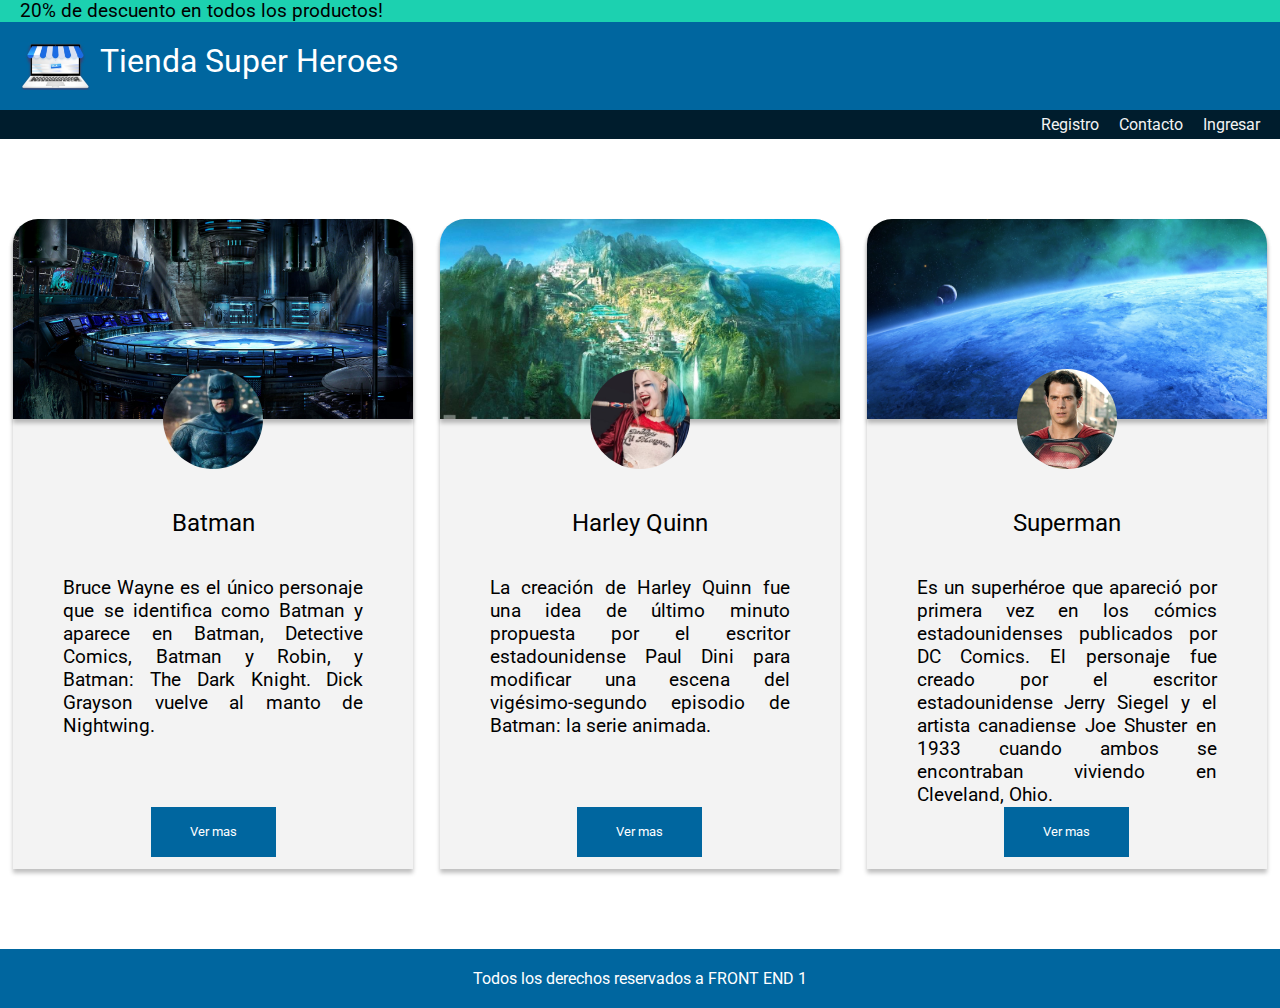
<file: index.html>
<!DOCTYPE html>
<html lang="en">
<head>
    <meta charset="UTF-8">
    <meta http-equiv="X-UA-Compatible" content="IE=edge">
    <meta name="viewport" content="width=device-width, initial-scale=1.0">
    <title>Inicio</title>
    <link rel="stylesheet" href="https://use.fontawesome.com/releases/v5.8.1/css/all.css" integrity="sha384-50oBUHEmvpQ+1lW4y57PTFmhCaXp0ML5d60M1M7uH2+nqUivzIebhndOJK28anvf" crossorigin="anonymous">
    <link rel="preconnect" href="https://fonts.gstatic.com">
    <link href="https://fonts.googleapis.com/css2?family=Roboto&display=swap" rel="stylesheet">
    <link href="css/style.css" rel="stylesheet">
</head>

<body>

  <header>
      <h3 class = "uno">20% de descuento en todos los productos!</h3>
      <div class="">
        <img class = "icono_shop" src="./img/icon.jpg" alt="icono de shop">
        <h1 class = "dos">Tienda Super Heroes</h1>
      </div>

      <nav>
          <a href="./registro.html">Registro</a>
          <a href="./contacto.html">Contacto</a>
          <a href="./login.html">Ingresar</a>
      </nav>

  </header>


    <main class="superheroes">

        <article class = "cajaBatman">

            <i class="fas fa-heart"></i>
            <img class = "fondo" src="./img/bg-batman.jpg" alt = "Fondo Batman" >
            <img class = "icon" src="./img/batman.jpg" alt = "Batman" >
            <h2>Batman</h2>
            <p>Bruce Wayne es el único personaje que se identifica como Batman y aparece en Batman, Detective Comics, Batman y Robin, y Batman: The Dark Knight. Dick Grayson vuelve al manto de Nightwing.</p>
            <button type="submit">Ver mas</button>

        </article>

        <article class = "cajaHarley">

            <i class="fas fa-heart"></i>
            <img class = "fondo" src="./img/bg-wonderw.jpg" alt = "Fondo Mujer Maravilla" >
            <img class = "icon" src="./img/harley.jpg" alt = "Harley Quinn" >
            <h2>Harley Quinn</h2>
            <p>La creación de Harley Quinn fue una idea de último minuto propuesta por el escritor estadounidense Paul Dini para modificar una escena del vigésimo-segundo episodio de Batman: la serie animada. </p>
            <a href="./img/harley.jpg"> <button type="submit">Ver mas</button></a>

        </article>

        <article class = "cajaSuperman">

            <i class="fas fa-heart"></i>
            <img class = "fondo" src="./img/bg-superman.jpg" alt = "Fondo Superman" >
            <img class = "icon" src="./img/superman.jpg" alt = "Batman" >
            <h2>Superman</h2>
            <p>Es un superhéroe que apareció por primera vez en los cómics estadounidenses publicados por DC Comics. ​El personaje fue creado por el escritor estadounidense Jerry Siegel y el artista canadiense Joe Shuster en 1933 cuando ambos se encontraban viviendo en Cleveland, Ohio. </p>
            <button type="submit">Ver mas</button>

        </article>

    </main>

    <footer>
        <p>Todos los derechos reservados a FRONT END 1 </p>
    </footer>

</body>
</html>
</file>
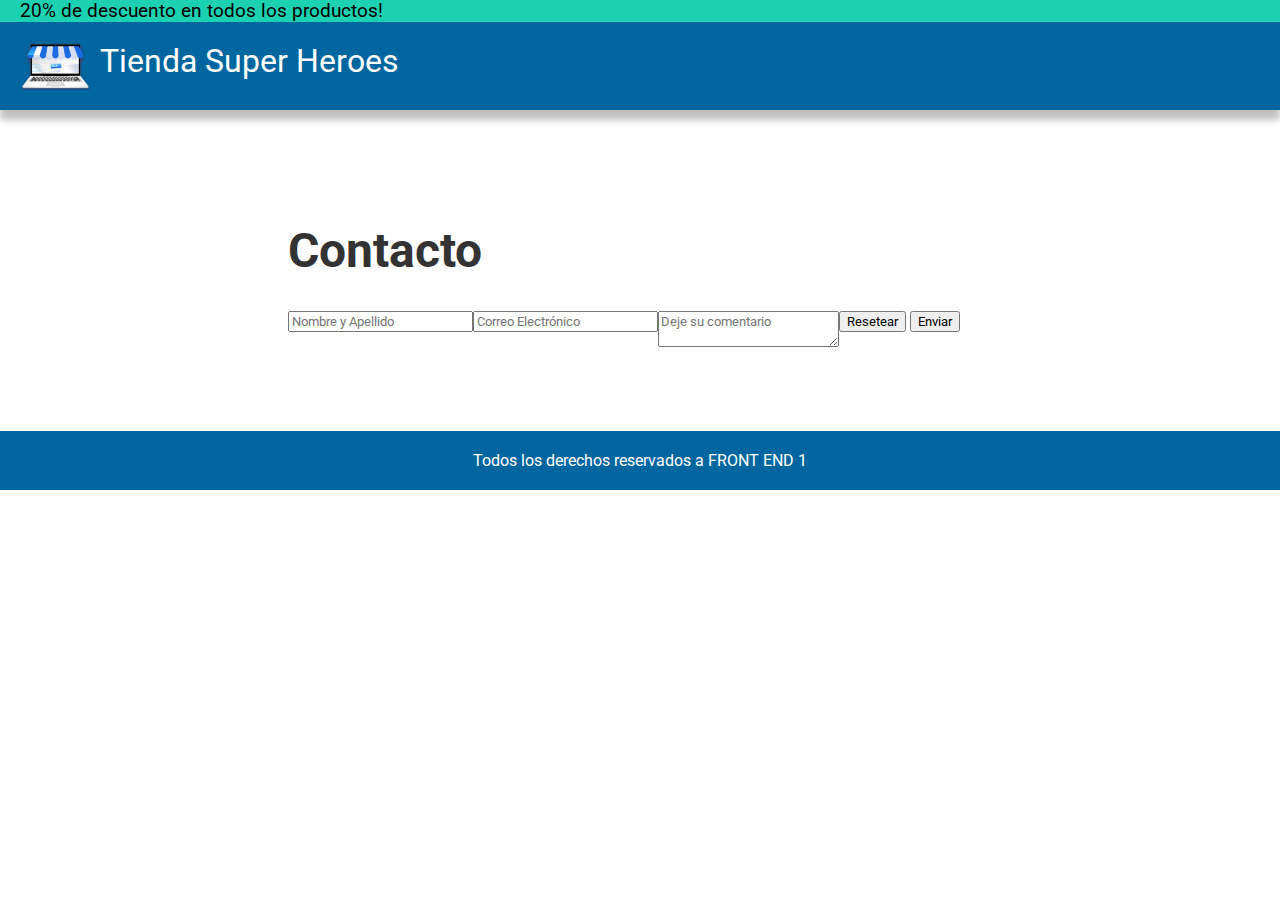
<file: contacto.html>
<!DOCTYPE html>
<html lang="en">
<head>
    <meta charset="UTF-8">
    <meta http-equiv="X-UA-Compatible" content="IE=edge">
    <meta name="viewport" content="width=device-width, initial-scale=1.0">
    <title>Contacto</title>
    <link rel="stylesheet" href="https://use.fontawesome.com/releases/v5.8.1/css/all.css" integrity="sha384-50oBUHEmvpQ+1lW4y57PTFmhCaXp0ML5d60M1M7uH2+nqUivzIebhndOJK28anvf" crossorigin="anonymous">
    <link rel="preconnect" href="https://fonts.gstatic.com">
    <link href="https://fonts.googleapis.com/css2?family=Roboto&display=swap" rel="stylesheet">
    <link href="css/style.css" rel="stylesheet">
</head>

<body>

  <header>
      <h3 class = "uno">20% de descuento en todos los productos!</h3>
      <div class="">
        <img class = "icono_shop" src="./img/icon.jpg" alt="icono de shop">
        <h1 class = "dos">Tienda Super Heroes</h1>
      </div>
  </header>

    <main>

      <form action="" method="GET">

          <h1>Contacto</h1>

          <div class="contactGroup">
              <label for="nombre"></label>
              <input type="text" name="nombre" placeholder="Nombre y Apellido" id="nombre">
          </div>

          <div class="contactGroup">
              <label for=""></label>
              <input type="email" name="email" placeholder="Correo Electrónico">
          </div>

          <div class="contactGroup">
              <label for="comentario"></label>
              <textarea name="comentario" id="comentario" placeholder="Deje su comentario"></textarea>
          </div>


          <div class="contactGroup">
              <input type="reset" value="Resetear">
              <input type="submit" value="Enviar">
          </div>

      </form>

    </main>

    <footer>
        <p>Todos los derechos reservados a FRONT END 1</p>
    </footer>

</body>
</html>
</file>
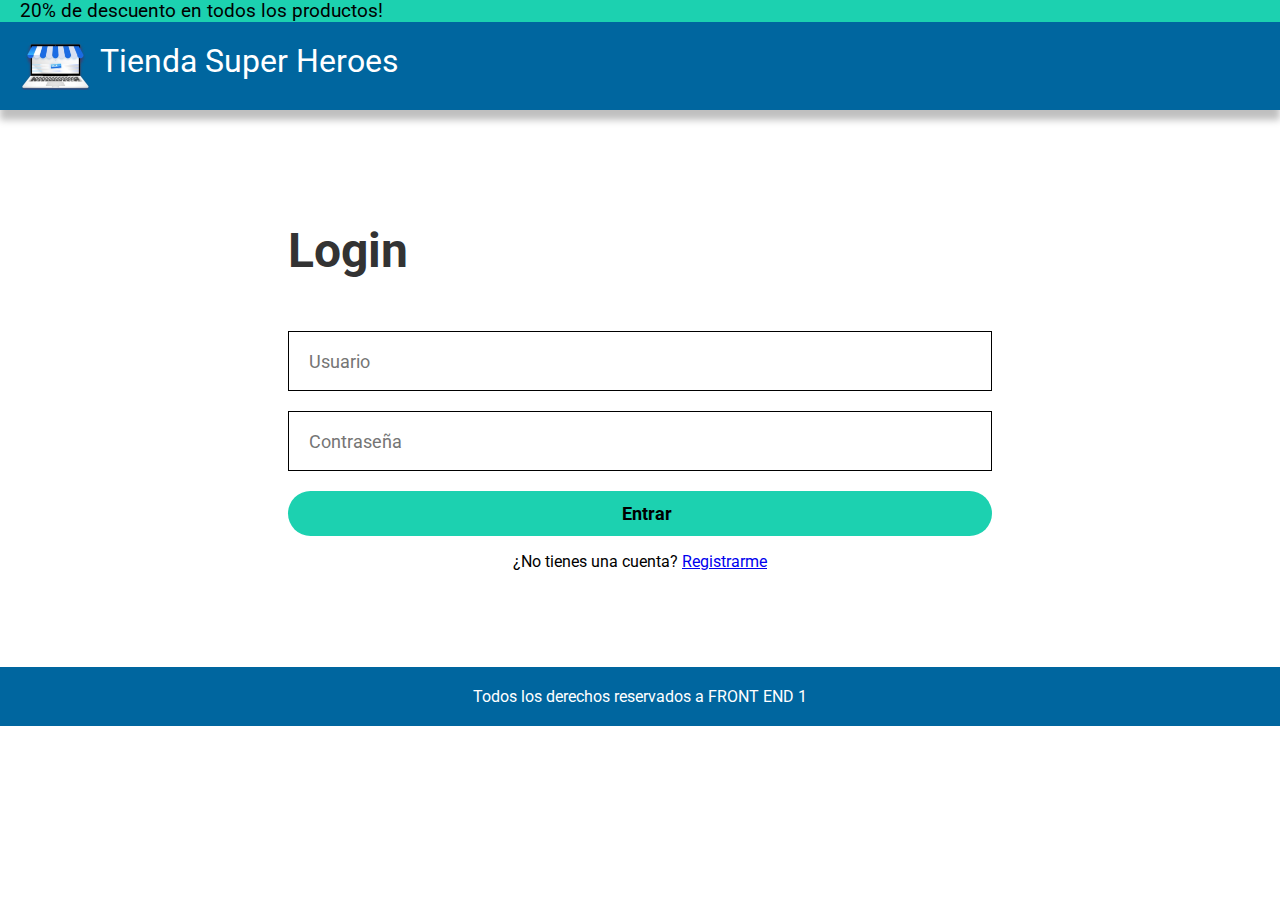
<file: login.html>
<!DOCTYPE html>
<html lang="en">
<head>
    <meta charset="UTF-8">
    <meta http-equiv="X-UA-Compatible" content="IE=edge">
    <meta name="viewport" content="width=device-width, initial-scale=1.0">
    <title>Iniciar Sesión</title>
    <link rel="stylesheet" href="https://use.fontawesome.com/releases/v5.8.1/css/all.css" integrity="sha384-50oBUHEmvpQ+1lW4y57PTFmhCaXp0ML5d60M1M7uH2+nqUivzIebhndOJK28anvf" crossorigin="anonymous">
    <link rel="preconnect" href="https://fonts.gstatic.com">
    <link href="https://fonts.googleapis.com/css2?family=Roboto&display=swap" rel="stylesheet">
    <link href="css/style.css" rel="stylesheet">
</head>

<body>

  <header>
      <h3 class = "uno">20% de descuento en todos los productos!</h3>
      <div class="">
        <img class = "icono_shop" src="./img/icon.jpg" alt="icono de shop">
        <h1 class = "dos">Tienda Super Heroes</h1>
      </div>
  </header>


  <main>

      <form action="" method="GET">

          <h1>Login</h1>

          <div class="loginGroup">
              <label for="usuario"></label>
              <input type="text" name="usuario" placeholder="Usuario" id="usuario">
          </div>

          <div class="loginGroup">
              <label for=""></label>
              <input type="password" name="password" placeholder="Contraseña">
          </div>

          <div class="loginGroup">
              <input type="submit" value="Entrar">
          </div>

          <p>¿No tienes una cuenta? <a href="./registro.html"> Registrarme </a></p>

      </form>

    </main>

    <footer>
        <p>Todos los derechos reservados a FRONT END 1</p>
    </footer>

</body>
</html>
</file>
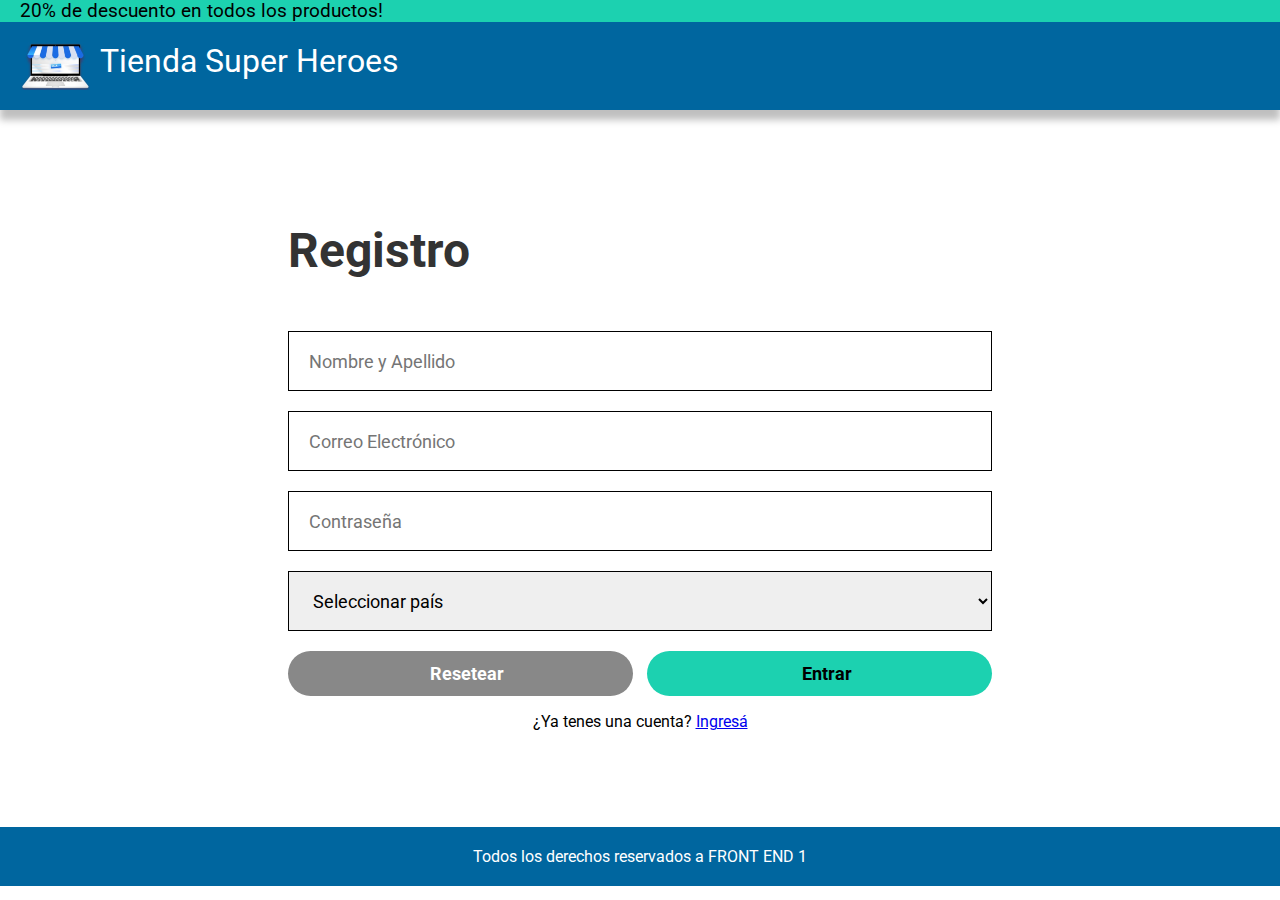
<file: ejemplo flex/registro.html>
<!DOCTYPE html>
<html lang="en">
<head>
    <meta charset="UTF-8">
    <meta http-equiv="X-UA-Compatible" content="IE=edge">
    <meta name="viewport" content="width=device-width, initial-scale=1.0">
    <title>Regristro</title>
    <link rel="stylesheet" href="https://use.fontawesome.com/releases/v5.8.1/css/all.css" integrity="sha384-50oBUHEmvpQ+1lW4y57PTFmhCaXp0ML5d60M1M7uH2+nqUivzIebhndOJK28anvf" crossorigin="anonymous">
    <link rel="preconnect" href="https://fonts.gstatic.com">
    <link href="https://fonts.googleapis.com/css2?family=Roboto&display=swap" rel="stylesheet">
    <link href="registro.css" rel="stylesheet">
</head>

<body>

    <header>
        <h3 class = "uno">20% de descuento en todos los productos!</h3>
        <div class="">
          <img class = "icono_shop" src="icon.jpg" alt="icono de shop">
          <h1 class = "dos">Tienda Super Heroes</h1>
        </div>
    </header>

    <main>

      <form action="" method="GET">

          <h1>Registro</h1>

          <div class="registGroup">
              <label for="nombre"></label>
              <input type="text" name="nombre" placeholder="Nombre y Apellido" id="nombre">
          </div>

          <div class="registGroup">
              <label for=""></label>
              <input type="email" name="email" placeholder="Correo Electrónico">
          </div>

          <div class="registGroup">
              <label for=""></label>
              <input type="password" name="password" placeholder="Contraseña">
          </div>

          <div class="registGroup">
              <label for=""></label>
              <select name="pais">
                  <option>Seleccionar país</option>
                  <option value="Colombia">Colombia</option>
                  <option value="Uruguay">Uruguay</option>
                  <option value="Argentina">Argentina</option>
                  <option value="Brasil">Brasil</option>
                  <option value="Venezuela">Venezuela</option>
              </select>
          </div>

          <div class="registGroup">
              <input type="reset" value="Resetear">
              <input type="submit" value="Entrar">
          </div>

          <p>¿Ya tenes una cuenta? <a href="./login.html">Ingresá</a></p>

      </form>

    </main>

    <footer>
        <p>Todos los derechos reservados a FRONT END 1</p>
    </footer>

</body>
</html>
</file>
<file: css/style.css>
@import 'contacto.css';
@import 'login.css';
@import 'registro.css';
@import 'index.css';

* {
  font-family: 'Roboto', sans-serif;
  box-sizing: border-box;
  font-style: normal;
  font-weight: normal;
}


body{
  margin: 0;
}


header{
  display: flex;
  flex-wrap: wrap;
  justify-content: flex-start;
}


header div, header h3 {
  margin: 0px;
  width: 100%;
  padding-left: 20px;
}


header h3 {
  color : #000000;
  background-color: #1CD1B0;
}


header div img.icono_shop{
  width: 70px;
  margin-right: 10px;
}


header div{
  display: flex;
  flex-wrap: wrap;
  justify-content: flex-start;
  background-color: #00669F;
  padding-top: 20px;
  padding-bottom: 20px;
  box-shadow: 0px 10px 7px rgba(0, 0, 0, 0.25);
}


header div h1 {
  color : #ffffff;
  margin: 0px;
}

/* El unico hijo de esta seccion es el form (excepto en index)
  Aplico flex para que me centre el form tanto horizontal como verticalmente */
main{
  margin: 80px 0;
  display: flex;
  flex-wrap: wrap;
  align-items: center;
  justify-content: center;
}


form {
  width: 55%;
  display: flex;
  flex-wrap: wrap;
}


form h1{
  width: 100%;
  text-align: left;
  color: #333333;
  font-weight: bold;
  font-size: 300%;
}


form p{
  width: 100%;
  text-align: center;
}


footer{
  background-color: #00669F;
  margin-bottom: 0;
}


footer p {
  color: #ffffff;
  text-align: center;
  padding: 20px 0;
  margin-bottom: 0;
}
</file>
<file: ejemplo flex/registro.css>
* {
  font-family: 'Roboto', sans-serif;
  box-sizing: border-box;
  font-style: normal;
  font-weight: normal;
}


body{
  margin: 0;
}


header{
  display: flex;
  flex-wrap: wrap;
  justify-content: flex-start;
}


header div, header h3 {
  margin: 0px;
  width: 100%;
  padding-left: 20px;
}


header h3 {
  color : #000000;
  background-color: #1CD1B0;
}


header div img.icono_shop{
  width: 70px;
  margin-right: 10px;
}


header div{
  display: flex;
  flex-wrap: wrap;
  justify-content: flex-start;
  background-color: #00669F;
  padding-top: 20px;
  padding-bottom: 20px;
  box-shadow: 0px 10px 7px rgba(0, 0, 0, 0.25);
}


header div h1 {
  color : #ffffff;
  margin: 0px;
}


/* El unico hijo de esta seccion es el form
  Aplico flex para que me centre el form tanto horizontal como verticalmente */
main{
  margin: 80px 0;
  display: flex;
  flex-wrap: wrap;
  justify-content: center;
  align-items: center;
}


/* Los hijos del form son el h1, las div y el parrafo del final
  Aplico flex para que tomen el ancho que quiero para cada uno
   */
form {
  width: 55%;
  display: flex;
  flex-wrap: wrap;
}


form h1{
  width: 100%;
  text-align: left;
  color: #333333;
  font-weight: bold;
  font-size: 300%;
}


form p{
  width: 100%;
  text-align: center;
}


/* Los hijos de las div son todos los input y el select de opciones
  Aplico flex para que tomen el ancho que quiero para cada uno
  La propiedad justify content solo afecta a los botones de enviar y resetear
  que ocupan menos del 100% del ancho, la uso para el estilo de estos dos */
form div.registGroup {
  margin-top: 20px;
  width: 100%;
  display: flex;
  flex-wrap: wrap;
  justify-content: space-between;
}


form div.registGroup input{
  width: 100%;
  height: 60px;
  font-size: large;
  border: 1.53407px solid #000000;
  padding-left: 20px;
}


form div.registGroup select[name="pais"]{
  font-size: large;
  height: 60px;
  width: 100%;
  border: 1.53407px solid #000000;
  padding-left: 20px;
}


form div.registGroup input[type="submit"], form div.registGroup input[type="reset"]{
  border: none;
  border-radius: 23.011px;
  font-weight: bold;
  height: 45px;
  width: 49%;
  cursor: pointer;
}


form div.registGroup input[type="submit"]{
  background: #1CD1B0;
}


form div.registGroup input[type="reset"]{
  background: #888888;
  color: #ffffff;
}


footer{
  background-color: #00669F;
  margin-bottom: 0;
}


footer p {
  color: #ffffff;
  text-align: center;
  padding: 20px 0;
  margin-bottom: 0;
}
</file>
